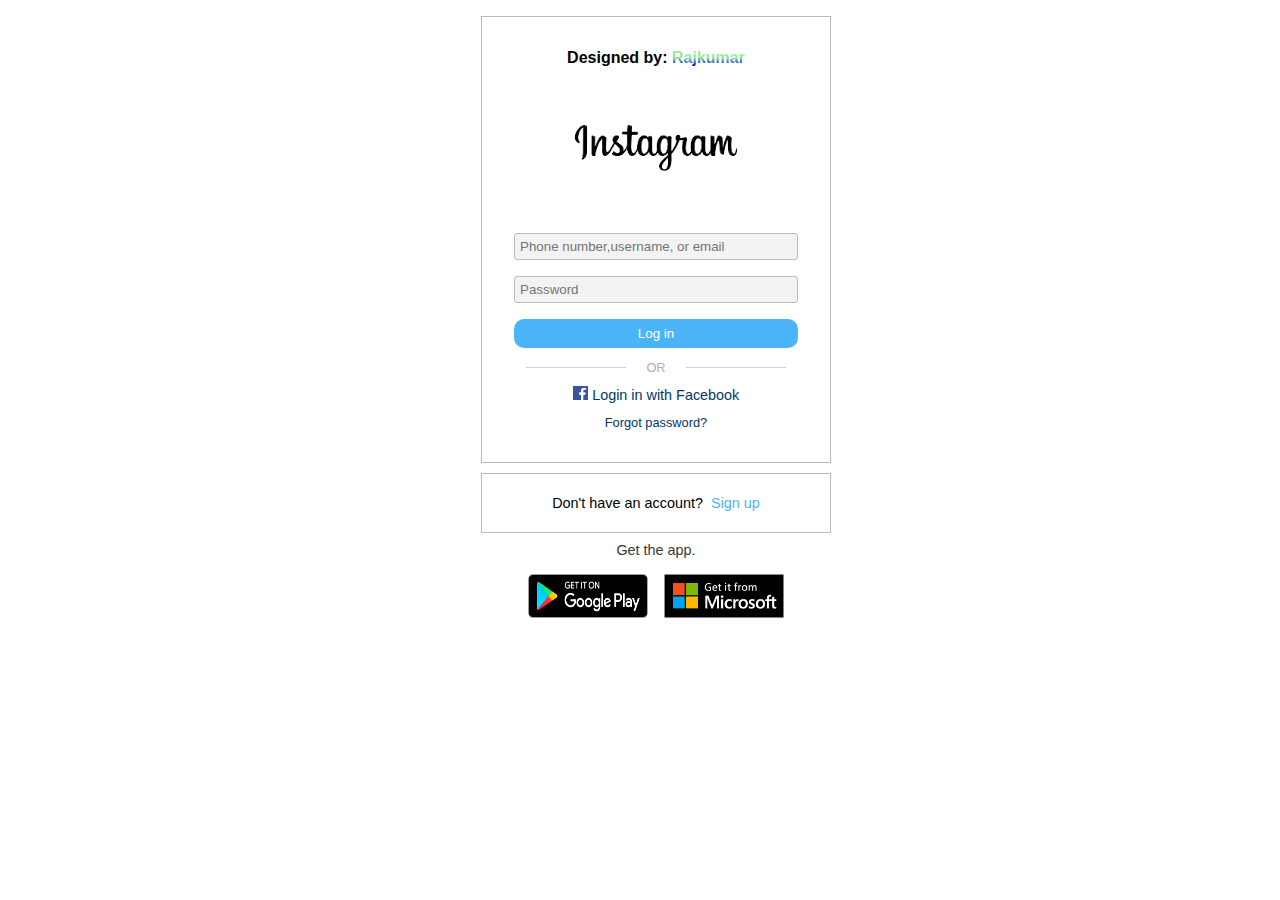
<file: index.html>
<!DOCTYPE html>
<html lang="en">
  <head>
    <meta charset="UTF-8" />
    <meta name="viewport" content="width=device-width, initial-scale=1.0" />
    <title>Instagram</title>
    <link rel="stylesheet" href="./src/css/login/login_page.css" />
  </head>
  <body>
    <div class="login-wrapper">
      <div class="login">
        <h2 class="devname">Designed by: <span>Rajkumar</span> </h2>
        <div class="insta-logo">
          <img
            class="icon-insta"
            src="./images/insta-text-removebg-preview.png"
            alt=""
          />
        </div>
        <div class="form-controls">
          <input
            class="login-fields"
            type="text"
            placeholder="Phone number,username, or email"
          />
          <input class="login-fields" type="password" placeholder="Password" />
          <button class="login-btn btn">Log in</button>
        </div>
        <div class="or">OR</div>
        <div class="fb-link">
          <img src="./images/fb.png" width="15px" alt="" />
          <a href="#" class="login-fb-link"> Login in with Facebook</a>
        </div>
        <a href="#" class="forgot-pass-link">Forgot password?</a>
      </div>
      <div class="sign-up-nav-wrapper">
        <p>Don't have an account?</p>
        <a href="#" class="sign-up-link">Sign up</a>
      </div>
      <div class="get-app">
        <p>Get the app.</p>
        <div class="get-app-wrapper">
          <img src="./images/playstore.png" alt="" />
          <img src="./images/microsoft-store.png" alt="" />
        </div>
      </div>
    </div>
  </body>
</html>
</file>
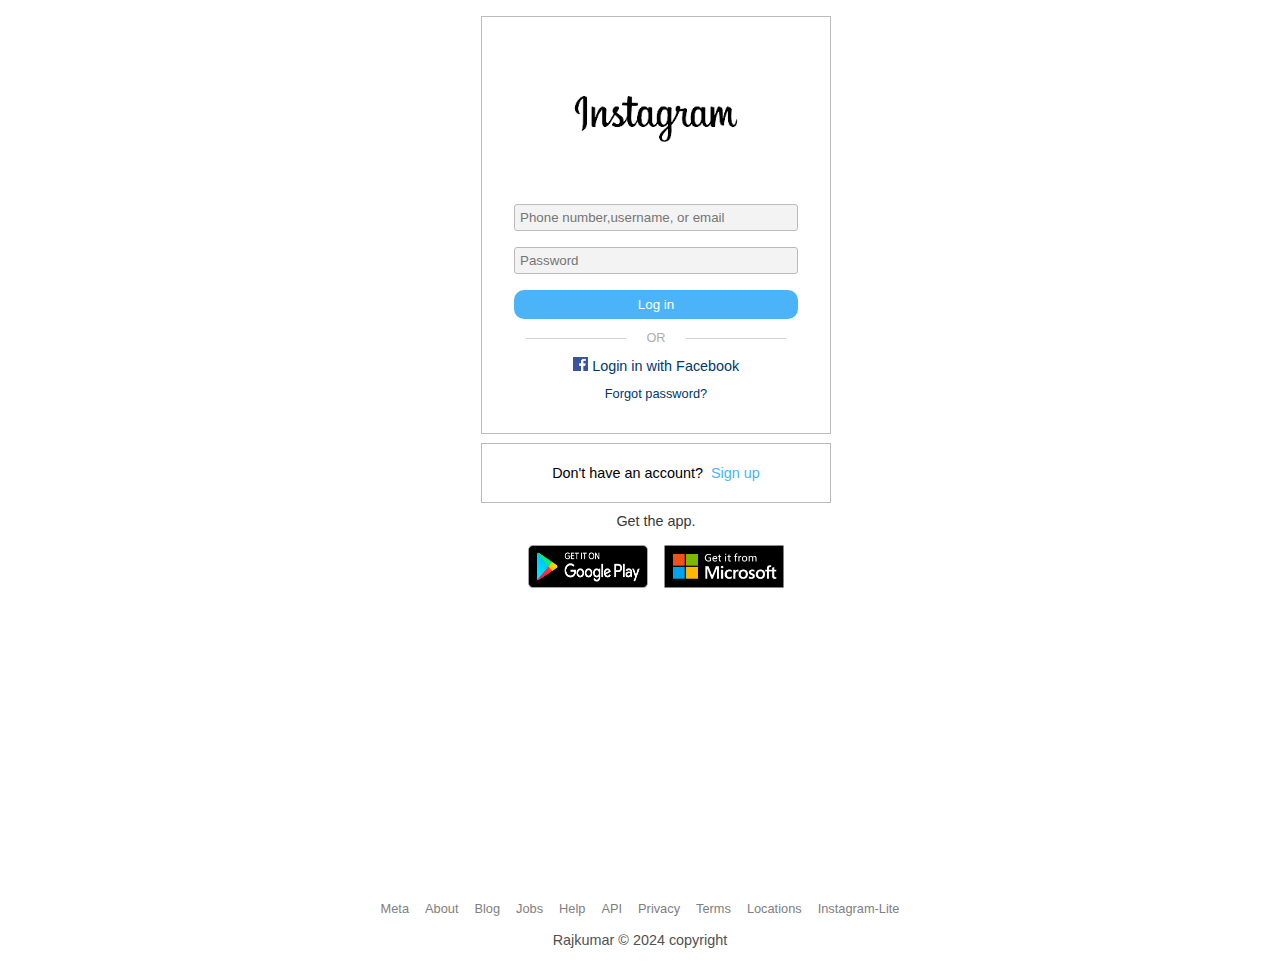
<file: src/index.html>
<!DOCTYPE html>
<html lang="en">
  <head>
    <meta charset="UTF-8" />
    <meta name="viewport" content="width=device-width, initial-scale=1.0" />
    <title>Instagram</title>
    <link rel="stylesheet" href="./css//login_page.css" />
  </head>
  <body>
    <div class="login-wrapper">
      <div class="login">
        <div class="insta-logo">
          <img
            class="icon-insta"
            src="../images/insta-text-removebg-preview.png"
            alt=""
          />
        </div>
        <div class="form-controls">
          <input
            class="login-fields"
            type="text"
            placeholder="Phone number,username, or email"
          />
          <input class="login-fields" type="password" placeholder="Password" />
          <button class="login-btn btn">Log in</button>
        </div>
        <div class="or">OR</div>
        <div class="fb-link">
          <img src="../images/fb.png" width="15px" alt="" />
          <a href="#" class="login-fb-link"> Login in with Facebook</a>
        </div>
        <a href="#" class="forgot-pass-link">Forgot password?</a>
      </div>
      <div class="sign-up-nav-wrapper">
        <p>Don't have an account?</p>
        <a href="#" class="sign-up-link">Sign up</a>
      </div>
      <div class="get-app">
        <p>Get the app.</p>
        <div class="get-app-wrapper">
          <img src="../images/playstore.png" alt="" />
          <img src="../images/microsoft-store.png" alt="" />
        </div>
      </div>
    </div>
    <div class="login-footer-meta">
      <div class="footer-items">
        <a href="" class="meta">Meta</a><a href="" class="meta">About</a
        ><a href="" class="meta">Blog</a><a href="" class="meta">Jobs</a
        ><a href="" class="meta">Help</a><a href="" class="meta">API</a
        ><a href="" class="meta">Privacy</a><a href="" class="meta">Terms</a
        ><a href="" class="meta">Locations</a
        ><a href="" class="meta">Instagram-Lite</a>
      </div>
      <div class="copy-right">Rajkumar &copy; 2024 copyright</div>
    </div>
  </body>
</html>
</file>
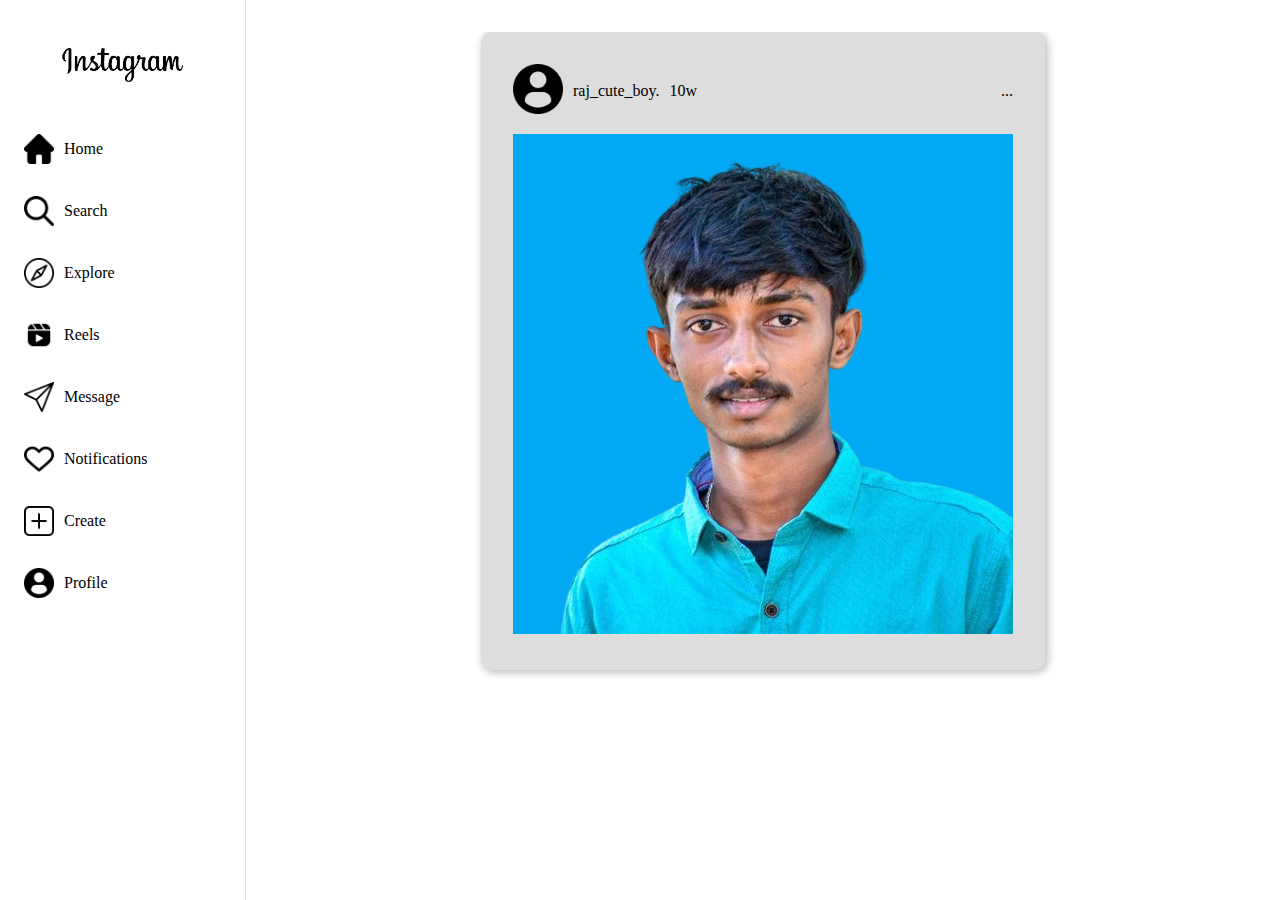
<file: src/homepage/home.html>
<!DOCTYPE html>
<html lang="en">
  <head>
    <meta charset="UTF-8" />
    <meta name="viewport" content="width=device-width, initial-scale=1.0" />
    <title>Instagram</title>
    <link rel="stylesheet" href="../css/home/home.css" />
  </head>
  <body>
    <div class="sidebar">
      <div class="insta-logo">
        <img
          class="icon-insta"
          src="../../images/insta-text-removebg-preview.png"
          alt=""
        />
      </div>
      <div class="insta-features">
        <div class="feature">
          <img class="icon" src="../../images/home.png" alt="" />
          <div>Home</div>
        </div>
        <div class="feature">
          <img class="icon" src="../../images/search.png" alt="" />
          <div>Search</div>
        </div>
        <div class="feature">
          <img class="icon" src="../../images/direction.png" alt="" />
          <div>Explore</div>
        </div>
        <div class="feature">
          <img class="icon" src="../../images/reel.png" alt="" />
          <div>Reels</div>
        </div>
        <div class="feature">
          <img class="icon" src="../../images/send.png" alt="" />
          <div>Message</div>
        </div>
        <div class="feature">
          <img class="icon" src="../../images/heart.png" alt="" />
          <div>Notifications</div>
        </div>
        <div class="feature">
          <img class="icon" src="../../images/tab.png" alt="" />
          <div>Create</div>
        </div>
        <div class="feature">
          <img class="icon" src="../../images/profile-user.png" alt="" />
          <div>Profile</div>
        </div>
      </div>
    </div>
    <div class="feeds-wrapper">
      <div class="feed-container">
        <div class="feed-header">
          <div class="pro-info">
            <div class="profile-pic">
              <img src="../../images/profile-user.png" class="feed-profile" />
            </div>
            <div class="username">raj_cute_boy.</div>
            <div class="posted-time">10w</div>
          </div>
          <div class="more-action">...</div>
        </div>
        <div class="feed-content">
          <img
            src="../../images/rajkumar.png
          "
            alt=""
          />
        </div>
        <div class="feed-footer"></div>
      </div>
    </div>
  </body>
</html>
</file>
<file: src/css/login/login_page.css>
*,
*::before,
*::after {
  margin: 0;
  padding: 0;
  box-sizing: border-box;
  font-family: sans-serif;
}
html {
  color-scheme: light;
}

body {
  min-height: 100dvh;
}
.login-wrapper {
  position: absolute;
  left: 50%;
  transform: translateX(-50%);
  margin: 1rem;
  display: flex;
  flex-direction: column;
  gap: 0.6rem;
  width: 350px;
}
.devname {
  font-size: 16px;
}
.devname span {
  background: linear-gradient(lightgreen 50%, blue) 50%;
  -webkit-background-clip: text;
  background-clip: text;
  color: transparent;
  animation: change 1s linear infinite;
}
@keyframes change {
  0% {
    background: linear-gradient(lightgreen 10%, blue 50%);
    -webkit-background-clip: text;
    background-clip: text;
    color: transparent;
  }
  50% {
    background: linear-gradient(lightgreen 50%, blue 80%);
    -webkit-background-clip: text;
    background-clip: text;
    color: transparent;
  }
  50% {
    background: linear-gradient(lightgreen 10%, blue 90%);
    -webkit-background-clip: text;
    background-clip: text;
    color: transparent;
  }
}
@-moz-keyframes change {
  0% {
    background: linear-gradient(lightgreen 10%, blue 50%);
    -webkit-background-clip: text;
    background-clip: text;
    color: transparent;
  }
  50% {
    background: linear-gradient(lightgreen 50%, blue 80%);
    -webkit-background-clip: text;
    background-clip: text;
    color: transparent;
  }
  50% {
    background: linear-gradient(lightgreen 10%, blue 90%);
    -webkit-background-clip: text;
    background-clip: text;
    color: transparent;
  }
}
@-webkit-keyframes change {
  0% {
    background: linear-gradient(lightgreen 10%, blue 50%);
    -webkit-background-clip: text;
    background-clip: text;
    color: transparent;
  }
  50% {
    background: linear-gradient(lightgreen 50%, blue 80%);
    -webkit-background-clip: text;
    background-clip: text;
    color: transparent;
  }
  50% {
    background: linear-gradient(lightgreen 10%, blue 90%);
    -webkit-background-clip: text;
    background-clip: text;
    color: transparent;
  }
}
.login {
  border: 1px solid #bbb;
  display: flex;
  flex-direction: column;
  justify-content: center;
  align-items: center;
  padding: 2rem;
  gap: 0.7rem;
}
.form-controls {
  display: flex;
  flex-direction: column;
  justify-content: center;
  align-items: center;
  gap: 1rem;
  width: 100%;
}
.login-fields {
  width: 100%;
  padding: 5px;
  border-radius: 3px;
  border: none;
  border: 1px solid #bbb;
  background-color: #f3f3f3;
}
.btn {
  width: 100%;
  border-radius: 10px;
  padding: 7px;
  border: none;
  background-color: #4bb4f8;
  color: #fff;
}
.btn:hover {
  cursor: pointer;
}

.or {
  color: #afadad;
  font-size: 0.8rem;
  position: relative;
}
.or::after,
.or::before {
  content: "";
  position: absolute;
  width: 100px;
  height: 1px;
  background-color: #d1d1d1;
}
.or::after {
  top: 50%;
  left: -120px;
}
.or::before {
  top: 50%;
  right: -120px;
}
.login-fb-link,
.forgot-pass-link {
  text-decoration: none;
  font-size: 0.8rem;
  color: #00376b;
}
.login-fb-link {
  font-size: 0.9rem;
}

.sign-up-nav-wrapper {
  display: flex;
  gap: 0.5rem;
  border: 1px solid #bbb;
  justify-content: center;
  align-items: center;
  height: 60px;
  max-height: 60px;
  font-size: 0.9rem;
}

.icon-insta {
  height: 140px;
}

.sign-up-link {
  text-decoration: none;
  color: #4bb4f8;
}

.get-app {
  display: flex;
  flex-direction: column;
  justify-content: center;
  align-items: center;
  gap: 1rem;
  color: #3a3838;
  font-size: 0.9rem;
}
.get-app-wrapper {
  display: flex;
  gap: 1rem;
}
.get-app-wrapper > img {
  width: 120px;
}

.login-footer-meta {
  position: absolute;
  bottom: -80px;
  left: 50%;
  transform: translateX(-50%);
  margin-bottom: 1rem;
}
.footer-items {
  display: flex;
  gap: 1rem;
}
.meta {
  margin-bottom: 1rem;
  text-decoration: none;
  color: gray;
  transition: border 1s linear;
  font-size: 0.8rem;
}
.meta:hover {
  border-bottom: 1px solid #3a3838;
}
.copy-right {
  font-size: 0.9rem;
  color: rgb(80, 80, 80);
  text-align: center;
  margin-bottom: 1rem;
}
</file>
<file: src/css/login_page.css>
*,
*::before,
*::after {
  margin: 0;
  padding: 0;
  box-sizing: border-box;
  font-family: sans-serif;
}

body {
  min-height: 100dvh;
}
.login-wrapper {
  position: absolute;
  left: 50%;
  transform: translateX(-50%);
  margin: 1rem;
  display: flex;
  flex-direction: column;
  gap: 0.6rem;
  width: 350px;
}
.login {
  border: 1px solid #bbb;
  display: flex;
  flex-direction: column;
  justify-content: center;
  align-items: center;
  padding: 2rem;
  gap: 0.7rem;
}
.form-controls {
  display: flex;
  flex-direction: column;
  justify-content: center;
  align-items: center;
  gap: 1rem;
  width: 100%;
}
.login-fields {
  width: 100%;
  padding: 5px;
  border-radius: 3px;
  border: none;
  border: 1px solid #bbb;
  background-color: #f3f3f3;
}
.btn {
  width: 100%;
  border-radius: 10px;
  padding: 7px;
  border: none;
  background-color: #4bb4f8;
  color: #fff;
}
.btn:hover {
  cursor: pointer;
}

.or {
  color: #afadad;
  font-size: 0.8rem;
  position: relative;
}
.or::after,
.or::before {
  content: "";
  position: absolute;
  width: 100px;
  height: 1px;
  background-color: #d1d1d1;
}
.or::after {
  top: 50%;
  left: -120px;
}
.or::before {
  top: 50%;
  right: -120px;
}
.login-fb-link,
.forgot-pass-link {
  text-decoration: none;
  font-size: 0.8rem;
  color: #00376b;
}
.login-fb-link {
  font-size: 0.9rem;
}

.sign-up-nav-wrapper {
  display: flex;
  gap: 0.5rem;
  border: 1px solid #bbb;
  justify-content: center;
  align-items: center;
  height: 60px;
  max-height: 60px;
  font-size: 0.9rem;
}

.icon-insta {
  height: 140px;
}

.sign-up-link {
  text-decoration: none;
  color: #4bb4f8;
}

.get-app {
  display: flex;
  flex-direction: column;
  justify-content: center;
  align-items: center;
  gap: 1rem;
  color: #3a3838;
  font-size: 0.9rem;
}
.get-app-wrapper {
  display: flex;
  gap: 1rem;
}
.get-app-wrapper > img {
  width: 120px;
}

.login-footer-meta {
  position: absolute;
  bottom: -80px;
  left: 50%;
  transform: translateX(-50%);
  margin-bottom: 1rem;
}
.footer-items {
  display: flex;
  gap: 1rem;
  flex-wrap: wrap;
}
.meta {
  margin-bottom: 1rem;
  text-decoration: none;
  color: gray;
  transition: border 1s linear;
  font-size: 0.8rem;
}
.meta:hover {
  border-bottom: 1px solid #3a3838;
}
.copy-right {
  font-size: 0.9rem;
  color: rgb(80, 80, 80);
  text-align: center;
  margin-bottom: 1rem;
}
</file>
<file: src/css/home/home.css>
.sidebar {
  width: 245px;
  position: absolute;
  top: 0;
  bottom: 0;
  left: 0;
  border-right: 1px solid #ddd;
}
.icon-insta {
  width: 100%;
  object-fit: contain;
  scale: 0.8;
  height: 130px;
}
.insta-features {
  width: 100%;
  display: flex;
  flex-direction: column;
  justify-content: center;
  align-items: center;
  gap: 2rem;
}
.feature {
  width: 100%;

  display: flex;
  align-items: center;
  gap: 10px;
  margin-left: 3rem;
}
.icon {
  width: 30px;
}

.feeds-wrapper {
  position: absolute;
  top: 0;
  left: 246px;
  right: 0;
  bottom: 0;
  background-color: #fff;
  overflow-y: auto;
  display: flex;
  flex-direction: column;
  align-items: center;
  margin-top: 2rem;
}
.feed-container {
  width: 500px;
  min-height: 400px;
  background-color: #ddd;
  padding: 2rem;
  border-radius: 10px;
  box-shadow: 2px 2px 10px rgba(0, 0, 0, 0.3);
}
.feed-profile {
  width: 50px;
}
.feed-header {
  display: flex;
  align-items: center;
  justify-content: space-between;
  margin-bottom: 1rem;
}
.pro-info {
  display: flex;
  align-items: center;
  gap: 10px;
}
</file>
